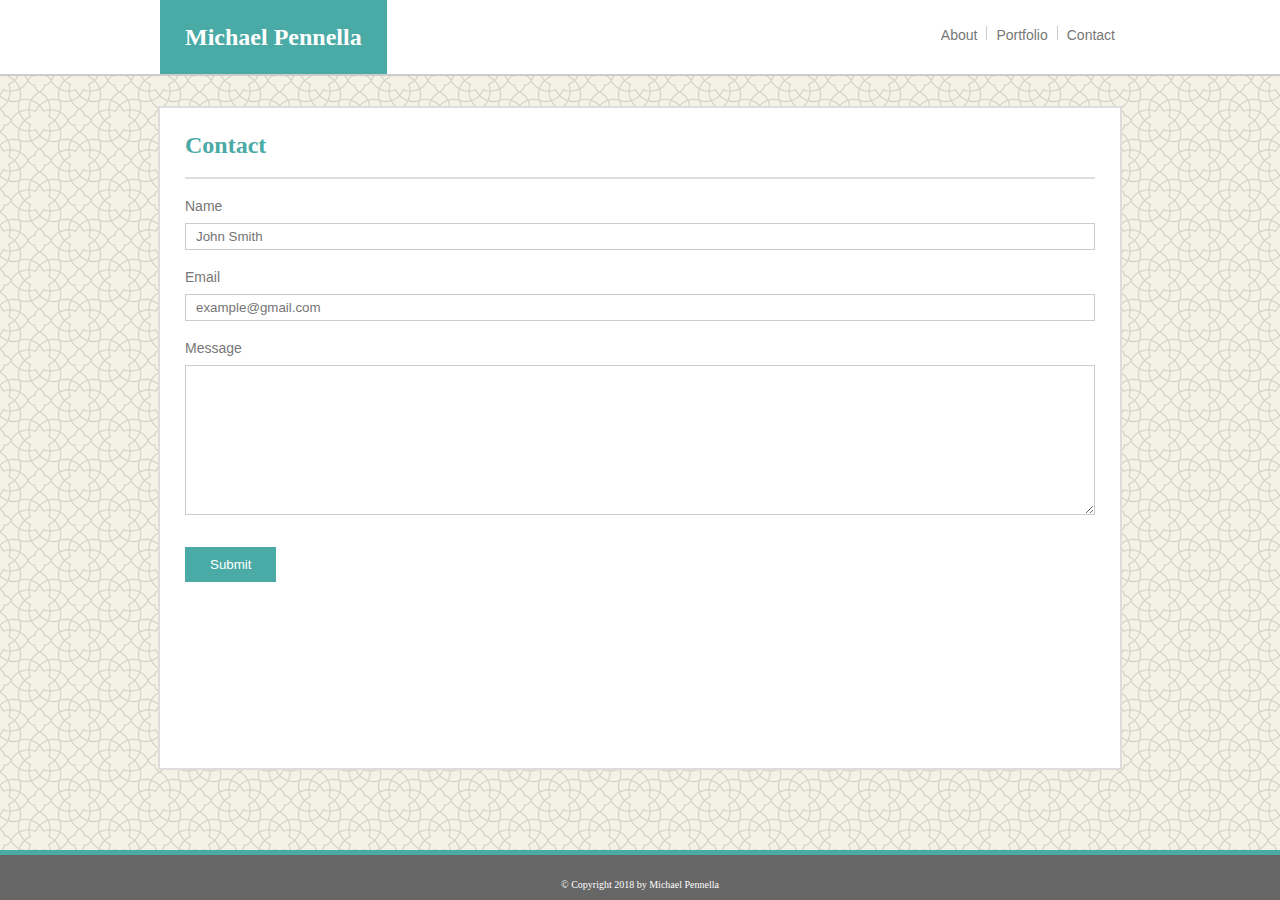
<file: contact.html>
<!DOCTYPE html>
<html>
<head>
    <meta charset="utf-8" />
    <meta http-equiv="X-UA-Compatible" content="IE=edge">
    <title>Michael Pennella - Contact</title>
    <meta name="viewport" content="width=device-width, initial-scale=1">
    <link rel="stylesheet" type="text/css" media="screen" href="assets/css/reset.css">
    <link rel="stylesheet" type="text/css" media="screen" href="assets/css/style.css" />
</head>
<body>
    <header>
        <div class="navBar">
            <h1 class="nameplate">Michael Pennella</h1>

            <div class="navButtons">
                <a class="navLink" href="index.html">About</a>
                <div class="separator"></div>
                <a class="navLink" href="portfolio.html">Portfolio</a>
                <div class="separator"></div>
                <a class="navLink" href="contact.html">Contact</a>
            </div>
        </div>

    </header>

    <section class="mainContent">
        <h1>Contact</h1>
        
        <div class="hRule"></div>
        
        <form>
            Name<br>
            <input type="text" name="name" placeholder="John Smith" class="nameField"><br>
            Email<br>
            <input type="text" name="email" placeholder="example@gmail.com" class="emailField"><br>
            Message<br>
            <textarea name="message" class="messageField"></textarea><br>

            <input type="submit" class="submitButton">
        </form>
        
    </section>

    <footer class="copyrightInfo">&copy; Copyright 2018 by Michael Pennella</footer>
</body>
</html>
</file>
<file: assets/css/style.css>
html {
    height: 100%;
}
body {
    display: flex;
    flex-direction: column;
    height: 100%;

    margin: 0;
    
    background: #fff2e6;
    background-image: url("../images/oriental.png");

    color: #777777;
}

header {
    flex-shrink: 0;

    width: 100%;
    overflow: hidden;

    margin: 0;
    margin-bottom: 30px;

    border-bottom-style: solid;
    border-bottom-width: 2px;
    border-color: #cccccc;

    background: #ffffff;

}


h1 {
    font-family: "Georgia", Times, "Times New Roman", serif;
    font-size: 24px;
    color: #4aaaa5;
    font-weight: bold;
}

p, a, form, ul {
    font-family: Arial, "Helvetica Neue", Helvetica, sans-serif;
    font-size: 14px;
}

p {
    line-height: 200%;
}

a {
    color: inherit;
}

ul {
    list-style-type: circle;
    list-style-position: inside;
}

/******************************
Classes used in navbar header
******************************/

.navBar {
    width: 960px;
    margin: 0 auto;
}

.nameplate {
    float: left;
    margin: 0;
    padding: 25px;
    background: #4aaaa5;

    color: #ffffff;
    font-size: 24px;
}

.navButtons {
    overflow: hidden;
    float: right;
    padding-top: 8px;
    padding-bottom: 6px;
}
.navLink {
    display: inline-block;
    height: 20px;
    padding: 20px 5px;
    text-align: center;  
}

.navLink:link {
    text-decoration: none;
}
.navLink:hover {
    text-decoration: underline;
}

.separator {
    display: inline-block;
    height: 14px;
    width: 0px;

    border-left-style: solid;
    border-width: 1px;
    border-color: #cccccc;

}

/*********************************
Classes used in main page bodies 
*********************************/

.mainContent {
    flex: 1 0 auto;
    overflow: hidden;

    margin: 0 auto;

    border-style: solid;
    border-width: 2px;
    border-color: #dddddd;

    padding: 25px;

    /* Padding+Width=960px */
    width: calc(960px - 2 * 25px);

    background: #ffffff;
}

/* div-based horizontal rule effect */
.hRule {
    border-top-style: solid;
    border-top-width: 2px;

    margin: 20px 0;

    color: #dddddd;
}

/**************************
 * Classes used in footer *
 **************************/

.copyrightInfo {
    flex-shrink: 0;

    width: 100%;

    margin: 0;
    margin-top: 80px;

    border-top-style: solid;
    border-color: #4aaaa5;
    border-top-width: 5px;

    padding: 25px 0 10px;

    background: #666666;

    text-align: center;
    font-size: 10px;
    color: white;
}


/***************************************
 * Classes used in index.html (About Me)
 ***************************************/
.headshot {
    float: left;
    margin-right: 20px;
}

/*********************************
 * Classes used in portfolio.html
 *********************************/

 .portImgContainer {
    display: inline-block;
    position: relative;

    margin-right: 25px;
    margin-bottom: 25px;
}

/* Ended up not styling this class */
/* .portImg {

} */

.imgLabel {
    position: absolute;
    left: 0px;
    bottom: 10px;

    padding: 10px;
    width: calc(100% - 2 * 10px);

    background: #4aaaa5;

    color: #ffffff;
    font-size: 20px;
    text-align: center;
}

/******************************
 * Classes used in contact.html
 ******************************/

.nameField {
    width: 100%;
}

.emailField {
    width: 100%;
}

.messageField {
    width: 100%;
    height: 150px;

    resize: vertical;
}

.submitButton {
    border-style: none;
    padding: 10px 25px;

    background: #4aaaa5;

    color: #ffffff;
}

.submitButton:hover {
    background: #66ddcc;
}

input, textarea {
    box-sizing: border-box;
    margin: 10px 0 20px;
    border-style: solid;
    border-color: #cccccc;
    border-width: 1px;
    padding: 5px 10px;

    font-family: inherit;
}
</file>
